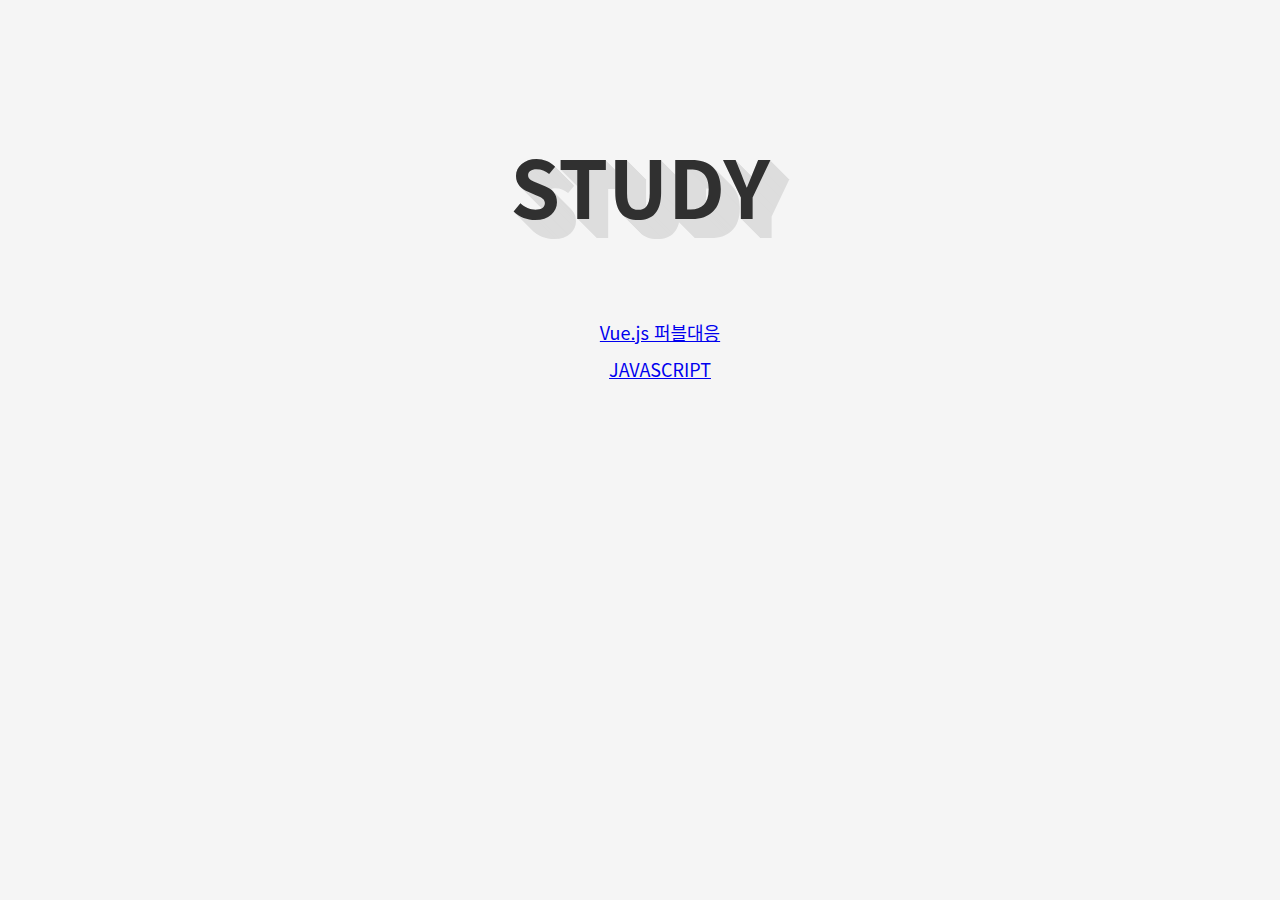
<file: index.html>
<!DOCTYPE html>
<html lang="ko">
<head>
    <meta charset="UTF-8">
    <meta name="viewport" content="width=device-width, initial-scale=1.0">
    <title>game</title>

    <!-- css -->
    <link rel="stylesheet" href="./res/css/core.css">

    <!-- js -->
    <script src="./res/js/jquery-2.2.4.min.js"></script>
    <script src="./res/js/core.js"></script>

</head>
<body>
    <div class="title">
        <span>STUDY</span>
    </div>
    <div class="group">
        <ul class="list">
            <li>
                <a href="./work/w01/index.html" target="_self">Vue.js 퍼블대응</a>
            </li>
            <li>
                <a href="./work/w02/index.html" target="_self">JAVASCRIPT</a>
            </li>
        </ul>
    </div>
</body>
</html>
</file>
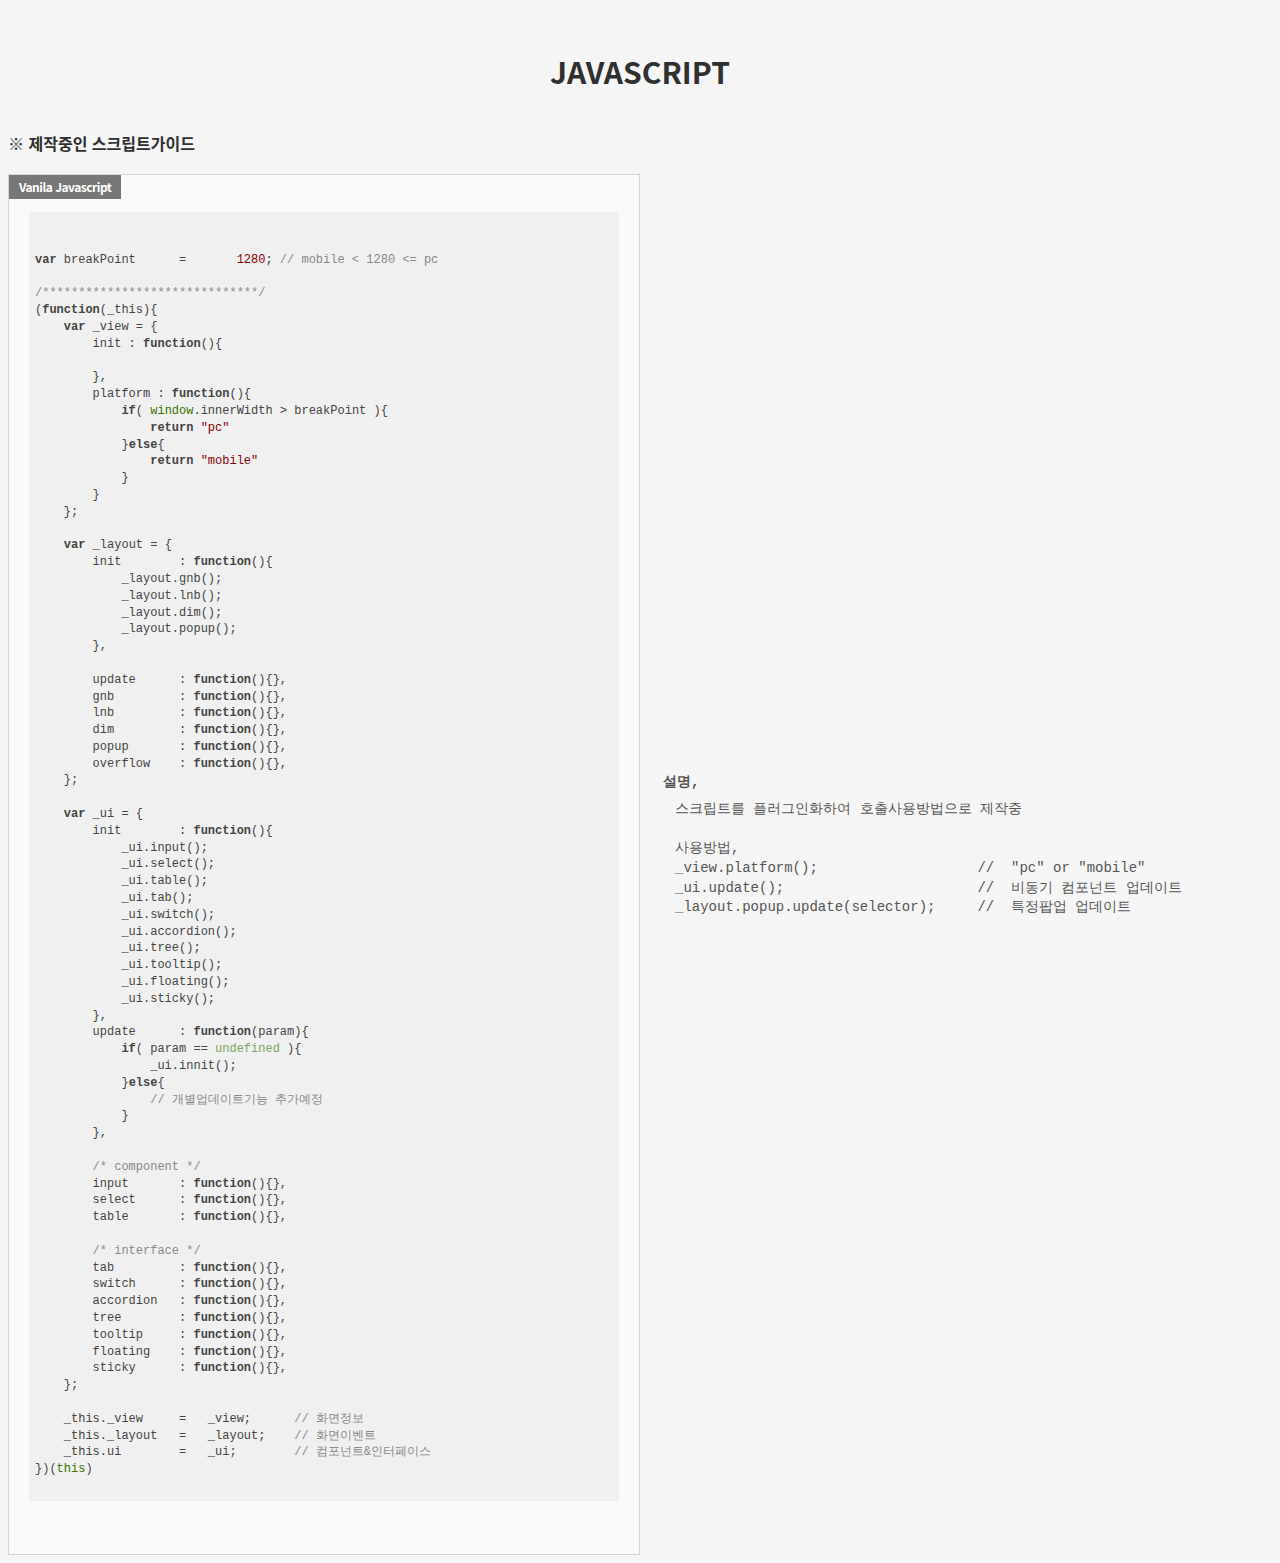
<file: work/w02/index.html>
<!DOCTYPE html>
<html lang="ko">
<head>
    <meta charset="UTF-8">
    <title>Title</title>

    <!-- css -->
    <link rel="stylesheet" href="../../res/css/core.css">
    <link rel="stylesheet" href="../../res/css/default.min.css">
    <link rel="stylesheet" href="./css/style.css">

    <!-- script -->
    <script src="./js/script.js"></script>
    <script src="../../res/js/highlight.min.js"></script>
    <script>hljs.highlightAll();</script>
</head>
<body>
    <div class="wrap">
        <h2>JAVASCRIPT</h2>
        <h4>※ 제작중인 스크립트가이드</h4>
        <div class="ex_box">
            <div class="ex_code" data-comment="Vanila Javascript">
                <pre>
                    <code class="javascript">

var breakPoint      =       1280; // mobile &lt; 1280 &lt;= pc

/******************************/
(function(_this){
    var _view = {
        init : function(){

        },
        platform : function(){
            if( window.innerWidth > breakPoint ){
                return "pc"
            }else{
                return "mobile"
            }
        }
    };

    var _layout = {
        init        : function(){
            _layout.gnb();
            _layout.lnb();
            _layout.dim();
            _layout.popup();
        },

        update      : function(){},
        gnb         : function(){},
        lnb         : function(){},
        dim         : function(){},
        popup       : function(){},
        overflow    : function(){},
    };

    var _ui = {
        init        : function(){
            _ui.input();
            _ui.select();
            _ui.table();
            _ui.tab();
            _ui.switch();
            _ui.accordion();
            _ui.tree();
            _ui.tooltip();
            _ui.floating();
            _ui.sticky();
        },
        update      : function(param){
            if( param == undefined ){
                _ui.innit();
            }else{
                // 개별업데이트기능 추가예정
            }
        },

        /* component */
        input       : function(){},
        select      : function(){},
        table       : function(){},

        /* interface */
        tab         : function(){},
        switch      : function(){},
        accordion   : function(){},
        tree        : function(){},
        tooltip     : function(){},
        floating    : function(){},
        sticky      : function(){},
    };

    _this._view     =   _view;      // 화면정보
    _this._layout   =   _layout;    // 화면이벤트
    _this.ui        =   _ui;        // 컴포넌트&인터페이스
})(this)
                    </code>
                </pre>
            </div>
            <div class="ex_front">
                <pre>
<b>설명,</b>
스크립트를 플러그인화하여 호출사용방법으로 제작중

사용방법,
_view.platform();                   //  "pc" or "mobile"
_ui.update();                       //  비동기 컴포넌트 업데이트
_layout.popup.update(selector);     //  특정팝업 업데이트

                </pre>
            </div>
        </div>
    </div>
</body>
</html>
</file>
<file: res/css/core.css>
@charset "utf-8";
/* init */
html,body { line-height: 1.4; font-size: 10px; color: #303030; font-family: "Noto Sans CJK KR"; background: #f5f5f5; }

/*====================
    메인 인덱스
====================*/
.title { padding: 120px 0 80px; text-align: center; }
.title span { display: inline-block; font-size: 8rem; font-weight: bold; color: #303030; }
.group { display: table; width: 100%; max-width: 1280px; margin: 0 auto; }
.group .list { display: table-cell; width: 100%; box-sizing: border-box; text-align: center; }
.group .list > li { list-style: none; }
.group .list > li + li { margin-top: 12px; }
.group .list > li a { font-size: 1.8rem; }


/*====================
    공통 디자인
====================*/
h2 { margin: 50px 0 30px; font-size: 3rem; text-align: center; }
h4 { padding: 10px 0 20px; margin: 0; font-size: 1.6rem; }
h4:before { content: ''; display: inline-block; clear: both; }
hr { margin: 40px 0; border-top: 4px dashed #bdbdbd; border-width: 4px 0 0 0; }
em { font-weight: bold; }



/* 공통디자인 */
.wrap { margin: 0 auto; max-width: 1380px; min-width: 1024px; }
.desc { position: relative; padding: 0; font-size: 0; }
.desc:before { content: attr(data-comment); display: inline-block; position: absolute; top: 0; left: 0; padding: 0 5px; color: #fff; background: #777; }
.desc:after { content: ''; display: block; clear: both; }
/*.desc + .desc { margin-top: 5px; }*/
.desc p { font-size: 1.4rem; color: #555; }
.desc p:before { content: ''; display: inline-block; clear: both; }
.desc span { display: inline-block; font-size: 1.4rem; color: #909090; }
.desc pre { display: inline-block; margin: 0; padding: 10px 0 10px 15px; font-size: 1.3rem; color: #555; word-break: break-all; white-space: pre-wrap; }
.desc pre b { display:inline-block; text-indent: -12px; padding-bottom: 8px; font-size: 1.4rem; }
.desc pre span { position: relative; display: inline-block; padding: 15px 30px; margin: 10px 0; background: #fafafa; border: 1px solid #d4d4d4; }
.desc pre span:before { content: attr(data-comment); position: absolute; top: 0; left: 0; padding: 0 8px; line-height: 18px; background: #777; color: #fff; }
.desc img { display: inline-block; max-width: 520px; vertical-align: middle; }
.desc img + pre { display: inline-block; margin-left: 30px; padding: 0 20px; width: calc(100% - 550px); box-sizing: border-box; vertical-align: middle; }

/* 예제박스 */
.ex_box { posItion: relative; font-size: 0; }
.ex_box .ex_code { display: inline-block; width: 50%; font-size: 1.2rem; vertical-align: middle; }
.ex_box .ex_front { display: inline-block; width: 50%; font-size: 1.3rem; color: #555; vertical-align: middle; }
.ex_box .ex_code + .ex_front { width: calc(50% - 20px); margin-left: 20px; }


.ex_code { position: relative; padding: 20px; border: 1px solid #d4d4d4; background: #fafafa; box-sizing: border-box; }
.ex_code:before { content: attr(data-comment); position: absolute; top: 0; left: 0; line-height: 20px; padding: 2px 10px; font-size: 1.2rem; font-weight: bold; background: #777; color: #fff; letter-spacing: -0.5px; }
.ex_code:after {}
.ex_code pre { margin: 0; }

.ex_box .ex_front span { display: inline-block; font-size: 1.4rem; color: #909090; }
.ex_box .ex_front pre { display: inline-block; margin: 0; padding: 10px 0 10px 15px; font-size: 1.4rem; color: #555; word-break: break-all; white-space: pre-wrap; }
.ex_box .ex_front pre b { display: inline-block; text-indent: -12px; padding-bottom: 8px; font-size: 1.4rem; }
.ex_box .ex_front pre sup a { font-size: 1rem; color: tomato; }
</file>
<file: work/w02/css/style.css>
@charset "UTF-8";
</file>
<file: res/css/default.min.css>
.hljs{display:block;overflow-x:auto;padding:.5em;background:#f0f0f0}.hljs,.hljs-subst{color:#444}.hljs-comment{color:#888}.hljs-attribute,.hljs-doctag,.hljs-keyword,.hljs-meta-keyword,.hljs-name,.hljs-selector-tag{font-weight:700}.hljs-deletion,.hljs-number,.hljs-quote,.hljs-selector-class,.hljs-selector-id,.hljs-string,.hljs-template-tag,.hljs-type{color:#800}.hljs-section,.hljs-title{color:#800;font-weight:700}.hljs-link,.hljs-regexp,.hljs-selector-attr,.hljs-selector-pseudo,.hljs-symbol,.hljs-template-variable,.hljs-variable{color:#bc6060}.hljs-literal{color:#78a960}.hljs-addition,.hljs-built_in,.hljs-bullet,.hljs-code{color:#397300}.hljs-meta{color:#1f7199}.hljs-meta-string{color:#4d99bf}.hljs-emphasis{font-style:italic}.hljs-strong{font-weight:700}
</file>
